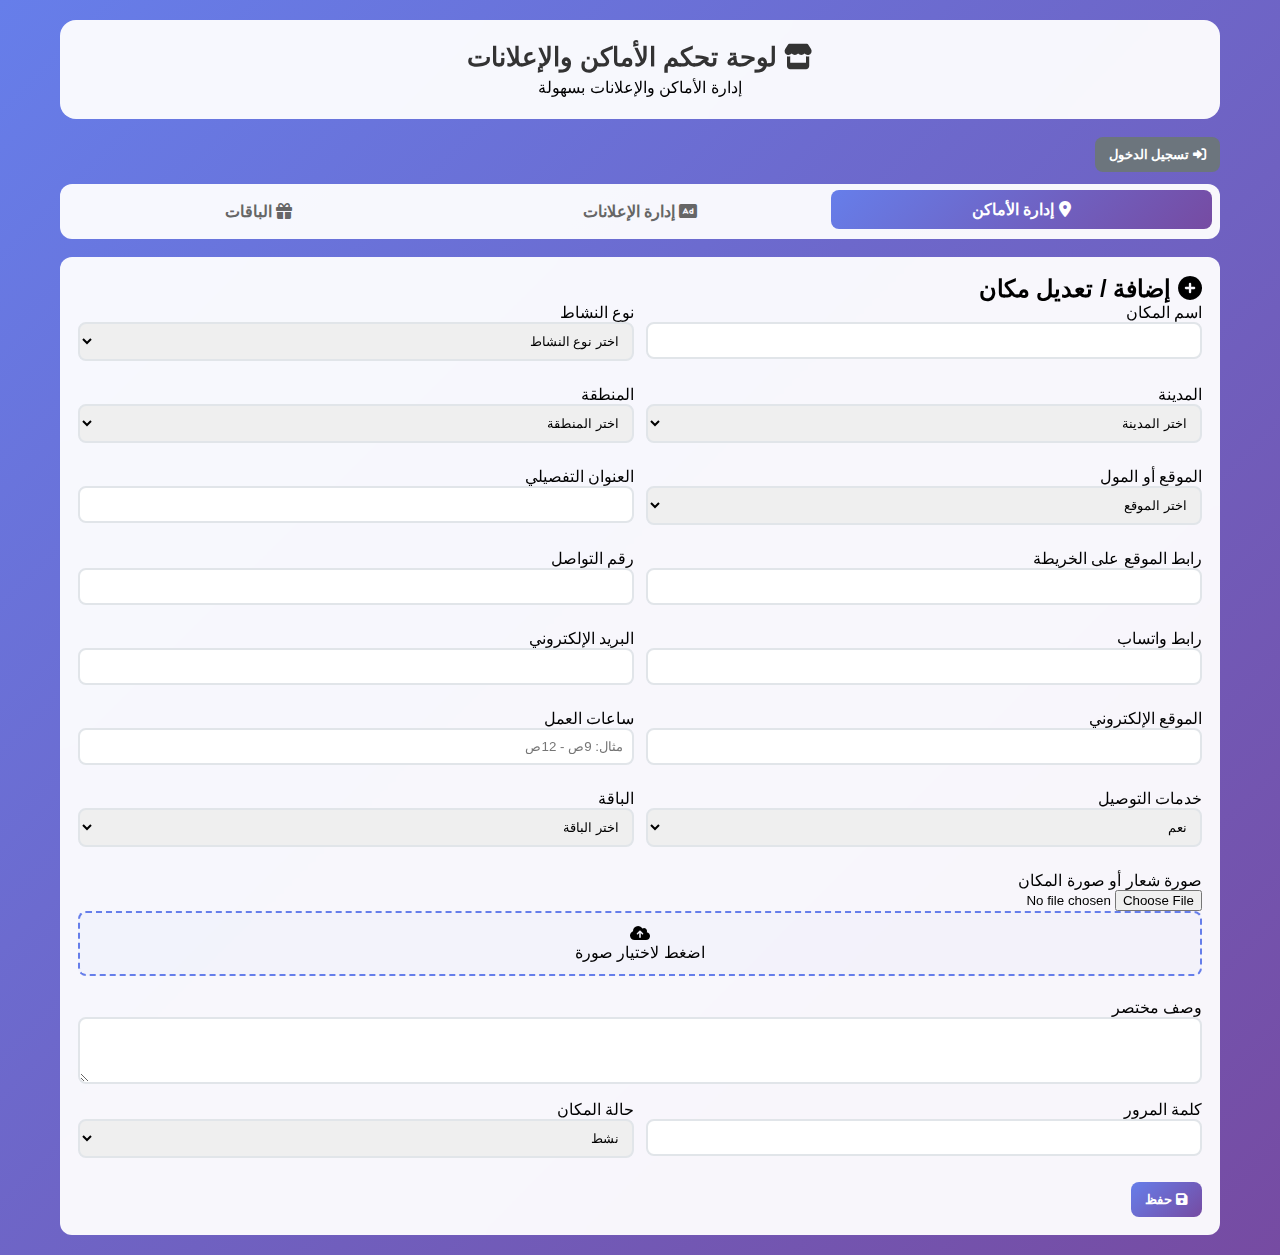
<file: index.html>
<!-- <!DOCTYPE html>
<html lang="ar" dir="rtl">
<head>
    <meta charset="UTF-8">
    <meta name="viewport" content="width=device-width, initial-scale=1.0">
    <title>لوحة تحكم الأماكن والإعلانات</title>
    <link href="https://cdnjs.cloudflare.com/ajax/libs/font-awesome/6.0.0/css/all.min.css" rel="stylesheet">
    <style>
        * {
            margin: 0;
            padding: 0;
            box-sizing: border-box;
        }

        body {
            font-family: 'Segoe UI', Tahoma, Geneva, Verdana, sans-serif;
            background: linear-gradient(135deg, #667eea 0%, #764ba2 100%);
            min-height: 100vh;
            direction: rtl;
        }

        .container {
            max-width: 1200px;
            margin: 0 auto;
            padding: 20px;
        }

        .header {
            background: rgba(255, 255, 255, 0.95);
            backdrop-filter: blur(10px);
            border-radius: 20px;
            padding: 30px;
            margin-bottom: 30px;
            box-shadow: 0 8px 32px rgba(0, 0, 0, 0.1);
            text-align: center;
        }

        .header h1 {
            color: #333;
            font-size: 2.5em;
            margin-bottom: 10px;
        }

        .header p {
            color: #666;
            font-size: 1.1em;
        }

        .tabs {
            display: flex;
            background: rgba(255, 255, 255, 0.95);
            backdrop-filter: blur(10px);
            border-radius: 15px;
            padding: 10px;
            margin-bottom: 30px;
            box-shadow: 0 4px 20px rgba(0, 0, 0, 0.1);
        }

        .tab {
            flex: 1;
            padding: 15px 20px;
            text-align: center;
            cursor: pointer;
            border-radius: 10px;
            transition: all 0.3s ease;
            font-weight: 600;
            color: #666;
        }

        .tab.active {
            background: linear-gradient(135deg, #667eea, #764ba2);
            color: white;
            transform: translateY(-2px);
        }

        .tab:hover:not(.active) {
            background: rgba(102, 126, 234, 0.1);
            color: #667eea;
        }

        .content {
            background: rgba(255, 255, 255, 0.95);
            backdrop-filter: blur(10px);
            border-radius: 20px;
            padding: 30px;
            box-shadow: 0 8px 32px rgba(0, 0, 0, 0.1);
        }

        .form-group {
            margin-bottom: 25px;
        }

        .form-group label {
            display: block;
            margin-bottom: 8px;
            font-weight: 600;
            color: #333;
        }

        .form-control {
            width: 100%;
            padding: 12px 15px;
            border: 2px solid #e1e5e9;
            border-radius: 10px;
            font-size: 16px;
            transition: all 0.3s ease;
            background: rgba(255, 255, 255, 0.9);
        }

        .form-control:focus {
            outline: none;
            border-color: #667eea;
            box-shadow: 0 0 0 3px rgba(102, 126, 234, 0.1);
        }

        .form-row {
            display: grid;
            grid-template-columns: 1fr 1fr;
            gap: 20px;
        }

        .btn {
            padding: 12px 30px;
            border: none;
            border-radius: 10px;
            font-size: 16px;
            font-weight: 600;
            cursor: pointer;
            transition: all 0.3s ease;
            text-decoration: none;
            display: inline-block;
            text-align: center;
        }

        .btn-primary {
            background: linear-gradient(135deg, #667eea, #764ba2);
            color: white;
        }

        .btn-primary:hover {
            transform: translateY(-2px);
            box-shadow: 0 8px 25px rgba(102, 126, 234, 0.3);
        }

        .btn-secondary {
            background: #6c757d;
            color: white;
        }

        .btn-secondary:hover {
            background: #5a6268;
            transform: translateY(-2px);
        }

        .file-upload {
            position: relative;
            display: inline-block;
            width: 100%;
        }

        .file-upload input[type=file] {
            position: absolute;
            left: -9999px;
        }

        .file-upload label {
            display: block;
            padding: 15px;
            border: 2px dashed #667eea;
            border-radius: 10px;
            text-align: center;
            cursor: pointer;
            transition: all 0.3s ease;
            background: rgba(102, 126, 234, 0.05);
        }

        .file-upload label:hover {
            background: rgba(102, 126, 234, 0.1);
            border-color: #764ba2;
        }

        .preview-images {
            display: grid;
            grid-template-columns: repeat(auto-fill, minmax(150px, 1fr));
            gap: 15px;
            margin-top: 15px;
        }

        .preview-image {
            position: relative;
            border-radius: 10px;
            overflow: hidden;
            box-shadow: 0 4px 15px rgba(0, 0, 0, 0.1);
        }

        .preview-image img {
            width: 100%;
            height: 120px;
            object-fit: cover;
        }

        .remove-image {
            position: absolute;
            top: 5px;
            right: 5px;
            background: rgba(255, 0, 0, 0.8);
            color: white;
            border: none;
            border-radius: 50%;
            width: 25px;
            height: 25px;
            cursor: pointer;
            font-size: 12px;
        }

        .status-badge {
            padding: 5px 12px;
            border-radius: 20px;
            font-size: 12px;
            font-weight: 600;
        }

        .status-active {
            background: #d4edda;
            color: #155724;
        }

        .status-inactive {
            background: #f8d7da;
            color: #721c24;
        }

        .loading {
            display: none;
            text-align: center;
            padding: 20px;
        }

        .spinner {
            border: 4px solid #f3f3f3;
            border-top: 4px solid #667eea;
            border-radius: 50%;
            width: 40px;
            height: 40px;
            animation: spin 1s linear infinite;
            margin: 0 auto 15px;
        }

        @keyframes spin {
            0% { transform: rotate(0deg); }
            100% { transform: rotate(360deg); }
        }

        .alert {
            padding: 15px;
            border-radius: 10px;
            margin-bottom: 20px;
            display: none;
        }

        .alert-success {
            background: #d4edda;
            color: #155724;
            border: 1px solid #c3e6cb;
        }

        .alert-error {
            background: #f8d7da;
            color: #721c24;
            border: 1px solid #f5c6cb;
        }

        @media (max-width: 768px) {
            .form-row {
                grid-template-columns: 1fr;
            }
            
            .tabs {
                flex-direction: column;
            }
            
            .header h1 {
                font-size: 2em;
            }
        }
    </style>
</head>
<body>
    <div class="container">
        <div class="header">
            <h1><i class="fas fa-store"></i> لوحة تحكم الأماكن والإعلانات</h1>
            <p>إدارة الأماكن والإعلانات بسهولة</p>
        </div>

        <div class="tabs">
            <div class="tab active" onclick="showTab('places')">
                <i class="fas fa-map-marker-alt"></i> إدارة الأماكن
            </div>
            <div class="tab" onclick="showTab('ads')">
                <i class="fas fa-ad"></i> إدارة الإعلانات
            </div>
            <div class="tab" onclick="showTab('packages')">
                <i class="fas fa-gift"></i> الباقات
            </div>
        </div>

        <div class="content">
           
            <div id="places-tab" class="tab-content">
                <h2><i class="fas fa-plus-circle"></i> إضافة مكان جديد</h2>
                <form id="placeForm">
                    <div class="form-row">
                        <div class="form-group">
                            <label>اسم المكان</label>
                            <input type="text" class="form-control" name="placeName" required>
                        </div>
                        <div class="form-group">
                            <label>نوع النشاط</label>
                            <select class="form-control" name="activityType" required>
                                <option value="">اختر نوع النشاط</option>
                                <option value="1">سوبر ماركت</option>
                                <option value="2">مطعم</option>
                                <option value="3">مقهى</option>
                                <option value="4">صالون تجميل</option>
                                <option value="5">مركز رياضي</option>
                                <option value="6">متجر ملابس</option>
                                <option value="7">مكتبة</option>
                                <option value="8">مكتبة إلكترونية</option>
                                <option value="9">محل حلويات</option>
                                <option value="10">محل إلكترونيات</option>
                                <option value="11">محل أدوات منزلية</option>
                                <option value="12">صيدلية</option>
                                <option value="13">محل ألبسة رياضية</option>
                                <option value="14">محل تجاري</option>
                                <option value="15">ورشة صيانة</option>
                            </select>
                        </div>
                    </div>

                    <div class="form-row">
                        <div class="form-group">
                            <label>المدينة</label>
                            <select class="form-control" name="city" required>
                                <option value="">اختر المدينة</option>
                                <option value="1">القاهرة</option>
                                <option value="2">الجيزة</option>
                                <option value="3">الإسكندرية</option>
                                <option value="4">السادات</option>
                            </select>
                        </div>
                        <div class="form-group">
                            <label>المنطقة</label>
                            <select class="form-control" name="area" required>
                                <option value="">اختر المنطقة</option>
                            </select>
                        </div>
                    </div>

                    <div class="form-row">
                        <div class="form-group">
                            <label>الموقع أو المول</label>
                            <select class="form-control" name="location">
                                <option value="">اختر الموقع</option>
                                <option value="1">مول قرطبة</option>
                                <option value="2">مول العرب</option>
                                <option value="3">مول سيتي مول</option>
                            </select>
                        </div>
                        <div class="form-group">
                            <label>العنوان التفصيلي</label>
                            <input type="text" class="form-control" name="detailedAddress" required>
                        </div>
                    </div>

                    <div class="form-row">
                        <div class="form-group">
                            <label>رابط الموقع على الخريطة</label>
                            <input type="url" class="form-control" name="mapLink" required>
                        </div>
                        <div class="form-group">
                            <label>رقم التواصل</label>
                            <input type="tel" class="form-control" name="phone" required>
                        </div>
                    </div>

                    <div class="form-row">
                        <div class="form-group">
                            <label>رابط واتساب</label>
                            <input type="url" class="form-control" name="whatsappLink" required>
                        </div>
                        <div class="form-group">
                            <label>البريد الإلكتروني</label>
                            <input type="email" class="form-control" name="email" required>
                        </div>
                    </div>

                    <div class="form-row">
                        <div class="form-group">
                            <label>الموقع الإلكتروني</label>
                            <input type="url" class="form-control" name="website">
                        </div>
                        <div class="form-group">
                            <label>ساعات العمل</label>
                            <input type="text" class="form-control" name="workingHours" placeholder="مثال: 9ص - 12ص" required>
                        </div>
                    </div>

                    <div class="form-row">
                        <div class="form-group">
                            <label>خدمات التوصيل</label>
                            <select class="form-control" name="delivery" required>
                                <option value="نعم">نعم</option>
                                <option value="لا">لا</option>
                            </select>
                        </div>
                        <div class="form-group">
                            <label>الباقة</label>
                            <select class="form-control" name="package" required>
                                <option value="">اختر الباقة</option>
                                <option value="P001">الباقة الفضية (30 يوم)</option>
                                <option value="P002">الباقة الذهبية (90 يوم)</option>
                                <option value="P003">الباقة البلاتينية (180 يوم)</option>
                                <option value="P004">الباقة الماسية (365 يوم)</option>
                                <option value="P005">الباقة التجريبية (7 أيام)</option>
                            </select>
                        </div>
                    </div>

                    <div class="form-group">
                        <label>صورة شعار أو صورة المكان</label>
                        <div class="file-upload">
                            <input type="file" id="placeImage" accept="image/*" onchange="previewImage(this, 'placeImagePreview')">
                            <label for="placeImage">
                                <i class="fas fa-cloud-upload-alt"></i>
                                <br>اضغط لاختيار صورة
                            </label>
                        </div>
                        <div id="placeImagePreview" class="preview-images"></div>
                    </div>

                    <div class="form-group">
                        <label>وصف مختصر</label>
                        <textarea class="form-control" name="description" rows="3" required></textarea>
                    </div>

                    <div class="form-row">
                        <div class="form-group">
                            <label>كلمة المرور</label>
                            <input type="password" class="form-control" name="password" required>
                        </div>
                        <div class="form-group">
                            <label>حالة المكان</label>
                            <select class="form-control" name="status" required>
                                <option value="نشط">نشط</option>
                                <option value="غير نشط">غير نشط</option>
                            </select>
                        </div>
                    </div>

                    <button type="submit" class="btn btn-primary">
                        <i class="fas fa-save"></i> حفظ المكان
                    </button>
                </form>
            </div>








            <div id="ads-tab" class="tab-content" style="display: none;">
                <h2><i class="fas fa-plus-circle"></i> إضافة إعلان جديد</h2>
                <form id="adForm">
                    <div class="form-row">
                        <div class="form-group">
                            <label>المكان</label>
                            <select class="form-control" name="placeId" required>
                                <option value="">اختر المكان</option>
                            </select>
                        </div>
                        <div class="form-group">
                            <label>نوع الإعلان</label>
                            <select class="form-control" name="adType" required>
                                <option value="">اختر نوع الإعلان</option>
                                <option value="عرض خاص">عرض خاص</option>
                                <option value="إعلان وجبة">إعلان وجبة</option>
                                <option value="إعلان عام">إعلان عام</option>
                            </select>
                        </div>
                    </div>

                    <div class="form-row">
                        <div class="form-group">
                            <label>عنوان الإعلان</label>
                            <input type="text" class="form-control" name="adTitle" required>
                        </div>
                        <div class="form-group">
                            <label>كوبون خصم</label>
                            <input type="text" class="form-control" name="coupon">
                        </div>
                    </div>

                    <div class="form-group">
                        <label>وصف الإعلان</label>
                        <textarea class="form-control" name="adDescription" rows="3" required></textarea>
                    </div>

                    <div class="form-row">
                        <div class="form-group">
                            <label>تاريخ البداية</label>
                            <input type="date" class="form-control" name="startDate" required>
                        </div>
                        <div class="form-group">
                            <label>تاريخ النهاية</label>
                            <input type="date" class="form-control" name="endDate" required>
                        </div>
                    </div>

                    <div class="form-group">
                        <label>صور الإعلان (يمكن اختيار أكثر من صورة)</label>
                        <div class="file-upload">
                            <input type="file" id="adImages" accept="image/*" multiple onchange="previewMultipleImages(this, 'adImagesPreview')">
                            <label for="adImages">
                                <i class="fas fa-images"></i>
                                <br>اضغط لاختيار الصور
                            </label>
                        </div>
                        <div id="adImagesPreview" class="preview-images"></div>
                    </div>

                    <div class="form-group">
                        <label>فيديو الإعلان</label>
                        <div class="file-upload">
                            <input type="file" id="adVideo" accept="video/*" onchange="previewVideo(this, 'adVideoPreview')">
                            <label for="adVideo">
                                <i class="fas fa-video"></i>
                                <br>اضغط لاختيار الفيديو
                            </label>
                        </div>
                        <div id="adVideoPreview"></div>
                    </div>

                    <div class="form-row">
                        <div class="form-group">
                            <label>الحالة</label>
                            <select class="form-control" name="adStatus" required>
                                <option value="مفتوح">مفتوح</option>
                                <option value="مغلق">مغلق</option>
                            </select>
                        </div>
                        <div class="form-group">
                            <label>حالة الإعلان</label>
                            <select class="form-control" name="adActiveStatus" required>
                                <option value="نشط">نشط</option>
                                <option value="غير نشط">غير نشط</option>
                            </select>
                        </div>
                    </div>

                    <button type="submit" class="btn btn-primary">
                        <i class="fas fa-save"></i> حفظ الإعلان
                    </button>
                </form>
            </div>








            <div id="packages-tab" class="tab-content" style="display: none;">
                <h2><i class="fas fa-gift"></i> الباقات المتاحة</h2>
                <div class="packages-grid">
                    <div class="package-card">
                        <h3>الباقة الفضية</h3>
                        <p>مدة الباقة: 30 يوم</p>
                        <p>السعر: مجاني</p>
                        <button class="btn btn-primary">اختيار الباقة</button>
                    </div>
                    <div class="package-card">
                        <h3>الباقة الذهبية</h3>
                        <p>مدة الباقة: 90 يوم</p>
                        <p>السعر: 100 جنيه</p>
                        <button class="btn btn-primary">اختيار الباقة</button>
                    </div>
                    <div class="package-card">
                        <h3>الباقة البلاتينية</h3>
                        <p>مدة الباقة: 180 يوم</p>
                        <p>السعر: 180 جنيه</p>
                        <button class="btn btn-primary">اختيار الباقة</button>
                    </div>
                    <div class="package-card">
                        <h3>الباقة الماسية</h3>
                        <p>مدة الباقة: 365 يوم</p>
                        <p>السعر: 300 جنيه</p>
                        <button class="btn btn-primary">اختيار الباقة</button>
                    </div>
                </div>
            </div>
        </div>

        <div class="loading" id="loading">
            <div class="spinner"></div>
            <p>جاري المعالجة...</p>
        </div>

        <div class="alert alert-success" id="successAlert">
            <i class="fas fa-check-circle"></i> تم الحفظ بنجاح!
        </div>

        <div class="alert alert-error" id="errorAlert">
            <i class="fas fa-exclamation-circle"></i> حدث خطأ أثناء الحفظ!
        </div>
    </div>

    <script src="script.js"></script>
</body>
</html>
 -->



<!DOCTYPE html>
<html lang="ar" dir="rtl">
<head>
  <meta charset="utf-8" />
  <meta name="viewport" content="width=device-width,initial-scale=1" />
  <title>لوحة تحكم الأماكن والإعلانات</title>
  <link href="https://cdnjs.cloudflare.com/ajax/libs/font-awesome/6.0.0/css/all.min.css" rel="stylesheet">
  <style>
    *{box-sizing:border-box;margin:0;padding:0}
    body{font-family:'Segoe UI', Tahoma, Geneva, Verdana, sans-serif;background:linear-gradient(135deg,#667eea,#764ba2);min-height:100vh;direction:rtl}
    .container{max-width:1200px;margin:0 auto;padding:20px}
    .header{background:rgba(255,255,255,0.95);backdrop-filter:blur(10px);border-radius:16px;padding:22px;margin-bottom:18px;text-align:center}
    .header h1{color:#333;font-size:1.6rem;margin-bottom:6px}
    .tabs{display:flex;background:rgba(255,255,255,0.95);border-radius:12px;padding:8px;margin-bottom:18px}
    .tab{flex:1;padding:10px;text-align:center;cursor:pointer;border-radius:8px;transition:all .2s;color:#666;font-weight:600}
    .tab.active{background:linear-gradient(135deg,#667eea,#764ba2);color:#fff;transform:translateY(-2px)}
    .content{background:rgba(255,255,255,0.95);backdrop-filter:blur(8px);border-radius:12px;padding:18px}
    .form-group{margin-bottom:12px}
    .form-control{width:100%;padding:9px;border:2px solid #e1e5e9;border-radius:8px}
    .form-row{display:grid;grid-template-columns:1fr 1fr;gap:12px;margin-bottom:12px}
    .btn{padding:10px 14px;border:none;border-radius:8px;font-weight:600;cursor:pointer}
    .btn-primary{background:linear-gradient(135deg,#667eea,#764ba2);color:#fff}
    .btn-secondary{background:#6c757d;color:#fff}
    .file-upload label{display:block;padding:12px;border:2px dashed #667eea;border-radius:8px;text-align:center;cursor:pointer;background:rgba(102,126,234,0.03)}
    .preview-images{display:grid;grid-template-columns:repeat(auto-fill,minmax(140px,1fr));gap:10px;margin-top:10px}
    .preview-image img{width:100%;height:110px;object-fit:cover;border-radius:8px}
    .loading{display:none;text-align:center;padding:16px}
    .spinner{border:4px solid #f3f3f3;border-top:4px solid #667eea;border-radius:50%;width:36px;height:36px;animation:spin 1s linear infinite;margin:0 auto 10px}
    @keyframes spin{0%{transform:rotate(0)}100%{transform:rotate(360deg)}}
    .alert{padding:12px;border-radius:8px;margin-top:12px;display:none}
    .alert-success{background:#d4edda;color:#155724;border:1px solid #c3e6cb}
    .alert-error{background:#f8d7da;color:#721c24;border:1px solid #f5c6cb}
    @media(max-width:768px){.form-row{grid-template-columns:1fr}.tabs{flex-direction:column}}
    /* auth area */
    #authArea{display:flex;gap:10px;align-items:center;margin-bottom:12px}
    #loggedInUser{color:#fff;font-weight:700}
  </style>
</head>
<body>
  <div class="container">
    <div class="header">
      <h1><i class="fas fa-store"></i> لوحة تحكم الأماكن والإعلانات</h1>
      <p>إدارة الأماكن والإعلانات بسهولة</p>
    </div>

    <!-- auth -->
    <div id="authArea">
      <button id="loginBtn" class="btn btn-secondary"><i class="fas fa-sign-in-alt"></i> تسجيل الدخول</button>
      <span id="loggedInUser" style="display:none;"></span>
      <button id="logoutBtn" class="btn btn-secondary" style="display:none;"><i class="fas fa-sign-out-alt"></i> خروج</button>
    </div>

    <div class="tabs">
      <div class="tab active" onclick="showTab('places')"><i class="fas fa-map-marker-alt"></i> إدارة الأماكن</div>
      <div class="tab" onclick="showTab('ads')"><i class="fas fa-ad"></i> إدارة الإعلانات</div>
      <div class="tab" onclick="showTab('packages')"><i class="fas fa-gift"></i> الباقات</div>
    </div>

    <div class="content">
      <!-- Places -->
      <div id="places-tab" class="tab-content">
        <h2><i class="fas fa-plus-circle"></i> إضافة / تعديل مكان</h2>
        <form id="placeForm">
          <div class="form-row">
            <div class="form-group">
              <label>اسم المكان</label>
              <input type="text" name="placeName" class="form-control" required>
            </div>
            <div class="form-group">
              <label>نوع النشاط</label>
              <select class="form-control" name="activityType" required>
                <option value="">اختر نوع النشاط</option>
                <option value="1">سوبر ماركت</option>
                <option value="2">مطعم</option>
                <option value="3">مقهى</option>
              </select>
            </div>
          </div>

          <div class="form-row">
            <div class="form-group">
              <label>المدينة</label>
              <select class="form-control" name="city" required>
                <option value="">اختر المدينة</option>
                <option value="1">القاهرة</option>
                <option value="2">الجيزة</option>
              </select>
            </div>
            <div class="form-group">
              <label>المنطقة</label>
              <select class="form-control" name="area" required>
                <option value="">اختر المنطقة</option>
              </select>
            </div>
          </div>

          <div class="form-row">
            <div class="form-group">
              <label>الموقع أو المول</label>
              <select class="form-control" name="location">
                <option value="">اختر الموقع</option>
              </select>
            </div>
            <div class="form-group">
              <label>العنوان التفصيلي</label>
              <input type="text" name="detailedAddress" class="form-control" required>
            </div>
          </div>

          <div class="form-row">
            <div class="form-group">
              <label>رابط الموقع على الخريطة</label>
              <input type="url" name="mapLink" class="form-control" required>
            </div>
            <div class="form-group">
              <label>رقم التواصل</label>
              <input type="tel" name="phone" class="form-control" required>
            </div>
          </div>

          <div class="form-row">
            <div class="form-group">
              <label>رابط واتساب</label>
              <input type="url" name="whatsappLink" class="form-control" required>
            </div>
            <div class="form-group">
              <label>البريد الإلكتروني</label>
              <input type="email" name="email" class="form-control" required>
            </div>
          </div>

          <div class="form-row">
            <div class="form-group">
              <label>الموقع الإلكتروني</label>
              <input type="url" name="website" class="form-control">
            </div>
            <div class="form-group">
              <label>ساعات العمل</label>
              <input type="text" name="workingHours" class="form-control" placeholder="مثال: 9ص - 12ص" required>
            </div>
          </div>

          <div class="form-row">
            <div class="form-group">
              <label>خدمات التوصيل</label>
              <select class="form-control" name="delivery" required>
                <option value="نعم">نعم</option>
                <option value="لا">لا</option>
              </select>
            </div>
            <div class="form-group">
              <label>الباقة</label>
              <select class="form-control" name="package" required>
                <option value="">اختر الباقة</option>
                <option value="P001">الفضية (30 يوم)</option>
                <option value="P002">الذهبية (90 يوم)</option>
              </select>
            </div>
          </div>

          <div class="form-group">
            <label>صورة شعار أو صورة المكان</label>
            <div class="file-upload">
              <input type="file" id="placeImage" accept="image/*" onchange="previewImage(this,'placeImagePreview')">
              <label for="placeImage"><i class="fas fa-cloud-upload-alt"></i><br>اضغط لاختيار صورة</label>
            </div>
            <div id="placeImagePreview" class="preview-images"></div>
          </div>

          <div class="form-group">
            <label>وصف مختصر</label>
            <textarea name="description" class="form-control" rows="3" required></textarea>
          </div>

          <div class="form-row">
            <div class="form-group">
              <label>كلمة المرور</label>
              <input type="password" name="password" class="form-control" required>
            </div>
            <div class="form-group">
              <label>حالة المكان</label>
              <select name="status" class="form-control" required>
                <option value="نشط">نشط</option>
                <option value="غير نشط">غير نشط</option>
              </select>
            </div>
          </div>

          <button type="submit" class="btn btn-primary"><i class="fas fa-save"></i> حفظ</button>
        </form>
      </div>

      <!-- Ads -->
      <div id="ads-tab" class="tab-content" style="display:none;margin-top:6px">
        <h2><i class="fas fa-plus-circle"></i> إضافة إعلان</h2>
        <form id="adForm">
          <div class="form-row">
            <div class="form-group">
              <label>المكان</label>
              <select name="placeId" class="form-control" required><option value="">اختر المكان</option></select>
            </div>
            <div class="form-group">
              <label>نوع الإعلان</label>
              <select name="adType" class="form-control" required>
                <option value="">اختر نوع الإعلان</option>
                <option value="عرض خاص">عرض خاص</option>
                <option value="إعلان عام">إعلان عام</option>
              </select>
            </div>
          </div>

          <div class="form-row">
            <div class="form-group">
              <label>عنوان الإعلان</label>
              <input type="text" name="adTitle" class="form-control" required>
            </div>
            <div class="form-group">
              <label>كوبون خصم</label>
              <input type="text" name="coupon" class="form-control">
            </div>
          </div>

          <div class="form-group">
            <label>وصف الإعلان</label>
            <textarea name="adDescription" class="form-control" rows="3" required></textarea>
          </div>

          <div class="form-row">
            <div class="form-group">
              <label>تاريخ البداية</label>
              <input type="date" name="startDate" class="form-control" required>
            </div>
            <div class="form-group">
              <label>تاريخ النهاية</label>
              <input type="date" name="endDate" class="form-control" required>
            </div>
          </div>

          <div class="form-group">
            <label>صور الإعلان (اختياري)</label>
            <div class="file-upload">
              <input type="file" id="adImages" accept="image/*" multiple onchange="previewMultipleImages(this,'adImagesPreview')">
              <label for="adImages"><i class="fas fa-images"></i><br>اضغط لاختيار الصور</label>
            </div>
            <div id="adImagesPreview" class="preview-images"></div>
          </div>

          <div class="form-group">
            <label>فيديو الإعلان (اختياري)</label>
            <div class="file-upload">
              <input type="file" id="adVideo" accept="video/*" onchange="previewVideo(this,'adVideoPreview')">
              <label for="adVideo"><i class="fas fa-video"></i><br>اضغط لاختيار الفيديو</label>
            </div>
            <div id="adVideoPreview"></div>
          </div>

          <div class="form-row">
            <div class="form-group">
              <label>الحالة</label>
              <select name="adStatus" class="form-control" required>
                <option value="مفتوح">مفتوح</option>
                <option value="مغلق">مغلق</option>
              </select>
            </div>
            <div class="form-group">
              <label>حالة الإعلان</label>
              <select name="adActiveStatus" class="form-control" required>
                <option value="نشط">نشط</option>
                <option value="غير نشط">غير نشط</option>
              </select>
            </div>
          </div>

          <button type="submit" class="btn btn-primary"><i class="fas fa-save"></i> حفظ الإعلان</button>
        </form>
      </div>

      <!-- Packages -->
      <div id="packages-tab" class="tab-content" style="display:none;margin-top:6px">
        <h2><i class="fas fa-gift"></i> الباقات</h2>
        <div style="display:grid;grid-template-columns:repeat(auto-fit,minmax(220px,1fr));gap:12px;margin-top:12px">
          <div style="background:#fff;padding:12px;border-radius:8px">
            <h3>الباقة الفضية</h3><p>30 يوم</p>
            <button class="btn btn-primary" onclick="choosePackageAPI('P001')">اختر الباقة</button>
          </div>
          <div style="background:#fff;padding:12px;border-radius:8px">
            <h3>الباقة الذهبية</h3><p>90 يوم</p>
            <button class="btn btn-primary" onclick="choosePackageAPI('P002')">اختر الباقة</button>
          </div>
        </div>
      </div>
    </div>

    <div class="loading" id="loading"><div class="spinner"></div><p style="color:#fff">جاري المعالجة...</p></div>
    <div class="alert alert-success" id="successAlert"><i class="fas fa-check-circle"></i> تم بنجاح</div>
    <div class="alert alert-error" id="errorAlert"><i class="fas fa-exclamation-circle"></i> حدث خطأ</div>
  </div>

  <!-- Login modal -->
  <div id="loginModal" style="display:none;position:fixed;inset:0;background:rgba(0,0,0,0.5);z-index:9999;align-items:center;justify-content:center">
    <div style="background:#fff;max-width:420px;width:90%;border-radius:12px;padding:18px;margin:auto;direction:rtl">
      <h3 style="margin-bottom:10px">دخول صاحب المحل</h3>
      <form id="loginForm">
        <div style="margin-bottom:10px">
          <label style="display:block;font-weight:600;margin-bottom:6px">رقم التواصل أو رقم المكان</label>
          <input type="text" name="phoneOrId" class="form-control" placeholder="أدخل رقم التواصل أو ID المكان" required>
        </div>
        <div style="margin-bottom:12px">
          <label style="display:block;font-weight:600;margin-bottom:6px">كلمة المرور</label>
          <input type="password" name="password" class="form-control" placeholder="كلمة المرور" required>
        </div>
        <div style="display:flex;gap:8px;justify-content:flex-end">
          <button type="button" id="loginCancel" class="btn btn-secondary">إلغاء</button>
          <button type="submit" class="btn btn-primary">دخول</button>
        </div>
      </form>
    </div>
  </div>

  <script src="script.js"></script>
</body>
</html>
</file>
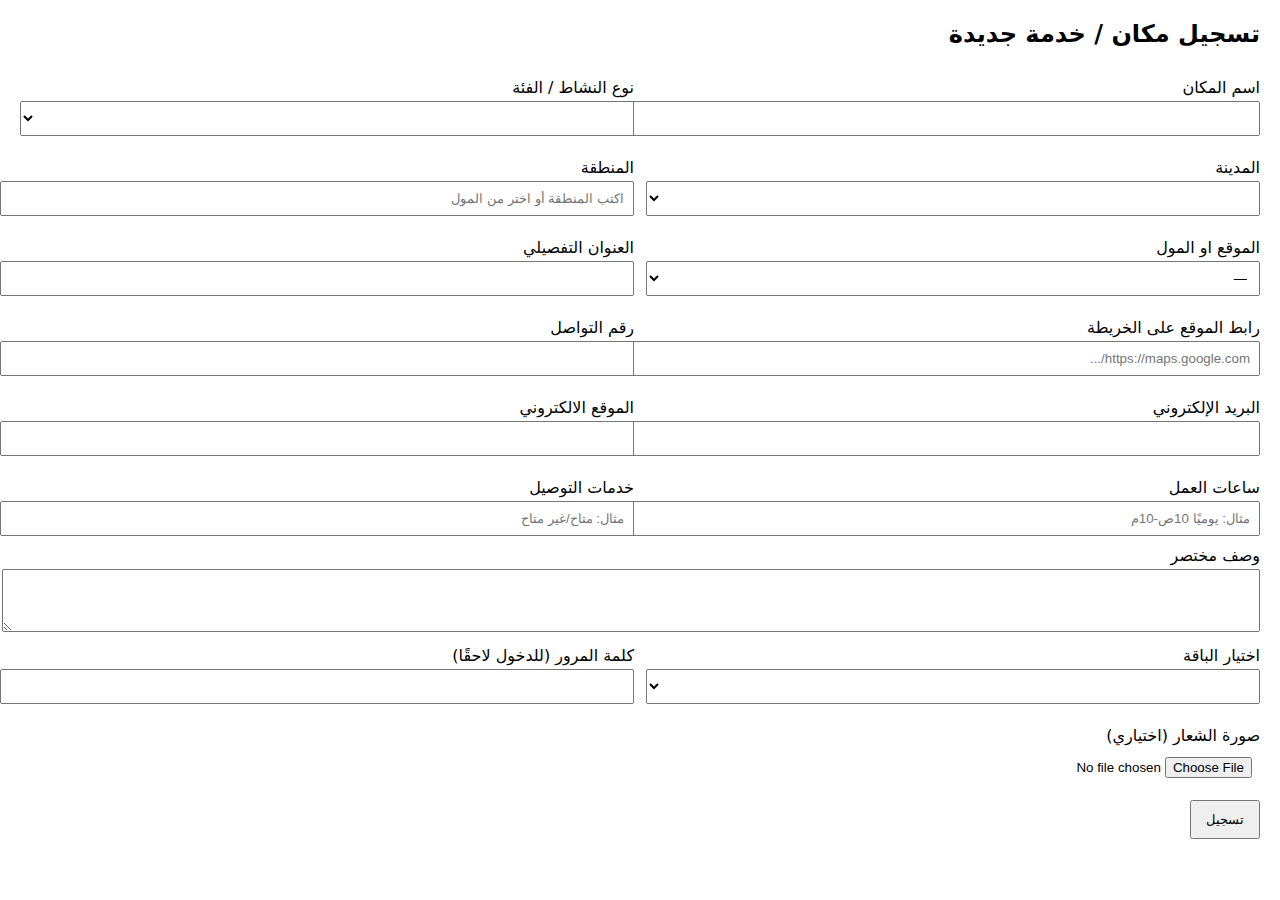
<file: register.html>
<!DOCTYPE html>
<html lang="ar" dir="rtl">
<head>
  <meta charset="UTF-8" />
  <title>تسجيل مكان جديد</title>
  <meta name="viewport" content="width=device-width, initial-scale=1" />
  <style>
    body{font-family:Cairo,system-ui,Arial;margin:20px}
    label{display:block;margin-top:10px}
    input,select,textarea{width:100%;padding:8px;margin-top:4px}
    button{margin-top:14px;padding:10px 14px}
    .row{display:grid;grid-template-columns:1fr 1fr;gap:12px}
    @media(max-width:720px){.row{grid-template-columns:1fr}}
  </style>
</head>
<body>
  <h2>تسجيل مكان / خدمة جديدة</h2>

  <div id="msg"></div>

  <form id="regForm">
    <div class="row">
      <div>
        <label>اسم المكان</label>
        <input name="name" required />
      </div>
      <div>
        <label>نوع النشاط / الفئة</label>
        <select name="activity" id="activity"></select>
      </div>
      <div>
        <label>المدينة</label>
        <select name="city" id="city"></select>
      </div>
      <div>
        <label>المنطقة</label>
        <input name="area" placeholder="اكتب المنطقة أو اختر من المول" />
      </div>
      <div>
        <label>الموقع او المول</label>
        <select name="mall" id="mall"><option value="">—</option></select>
      </div>
      <div>
        <label>العنوان التفصيلي</label>
        <input name="address" />
      </div>
      <div>
        <label>رابط الموقع على الخريطة</label>
        <input name="mapLink" placeholder="https://maps.google.com/..." />
      </div>
      <div>
        <label>رقم التواصل</label>
        <input name="phone" required />
      </div>
      <div>
        <label>البريد الإلكتروني</label>
        <input name="email" type="email" />
      </div>
      <div>
        <label>الموقع الالكتروني</label>
        <input name="website" />
      </div>
      <div>
        <label>ساعات العمل</label>
        <input name="hours" placeholder="مثال: يوميًا 10ص-10م" />
      </div>
      <div>
        <label>خدمات التوصيل</label>
        <input name="delivery" placeholder="مثال: متاح/غير متاح" />
      </div>
    </div>

    <label>وصف مختصر</label>
    <textarea name="description" rows="3"></textarea>

    <div class="row">
      <div>
        <label>اختيار الباقة</label>
        <select name="packageId" id="package" required></select>
      </div>
      <div>
        <label>كلمة المرور (للدخول لاحقًا)</label>
        <input name="password" type="password" required />
      </div>
      <div>
        <label>صورة الشعار (اختياري)</label>
        <input type="file" id="logo" accept="image/*" />
      </div>
    </div>

    <button type="submit">تسجيل</button>
  </form>

  <script>
    const SCRIPT_URL = "https://script.google.com/macros/s/AKfycbydgWXUmjHJqY3S2webXqU2iGgA-elu5cYCFkpU579wZZnAggjPn4GpEXTM1K8lWVF81Q/exec";

    // تحميل الميتا: الباقات/الأنشطة/المدن/المولات
    async function loadMeta(){
      const res = await fetch(`${SCRIPT_URL}?action=meta`);
      const meta = await res.json();

      const sel = (id)=>document.getElementById(id);

      // الباقات
      const pk = sel('package');
      (meta.packages||[]).forEach(p=>{
        const opt=document.createElement('option');
        opt.value=p.id;
        opt.textContent = `${p.name} – ${p.days||0} يوم`;
        pk.appendChild(opt);
      });

      // الأنشطة
      const act = sel('activity');
      (meta.activities||['مطاعم','صيدليات','ملابس','خدمات']).forEach(a=>{
        const opt=document.createElement('option');
        opt.value=a; opt.textContent=a; act.appendChild(opt);
      });

      // المدن
      const city = sel('city');
      (meta.cities||['القاهرة','الجيزة']).forEach(c=>{
        const opt=document.createElement('option');
        opt.value=c; opt.textContent=c; city.appendChild(opt);
      });

      // المولات/المواقع
      const mall = sel('mall');
      (meta.malls||[]).forEach(m=>{
        const opt=document.createElement('option');
        opt.value=m; opt.textContent=m; mall.appendChild(opt);
      });
    }
    loadMeta();

    function fileToBase64(file){
      return new Promise((resolve,reject)=>{
        const r=new FileReader();
        r.onload=()=>resolve(String(r.result).split(',')[1]);
        r.onerror=reject;
        r.readAsDataURL(file);
      });
    }

    document.getElementById('regForm').addEventListener('submit', async (e)=>{
      e.preventDefault();
      const fd = new FormData(e.target);
      const payload = Object.fromEntries(fd.entries());

      // تجهيز صورة الشعار (اختياري)
      const file = document.getElementById('logo').files[0];
      payload.logoBase64 = file ? await fileToBase64(file) : '';

      // اسمح للباك-إند يعرف نوع العملية
      payload.action = 'registerPlace';

      const resp = await fetch(SCRIPT_URL, {
        method:'POST',
        headers:{'Content-Type':'application/json'},
        body: JSON.stringify(payload)
      }).then(r=>r.json());

      const msg = document.getElementById('msg');
      if (resp.success){
        msg.textContent = `تم التسجيل بنجاح ✅ — رقم المكان: ${resp.placeId}`;
        e.target.reset();
      } else {
        msg.textContent = 'حدث خطأ: ' + (resp.message||'غير معروف');
      }
    });
  </script>
</body>
</html>
</file>
